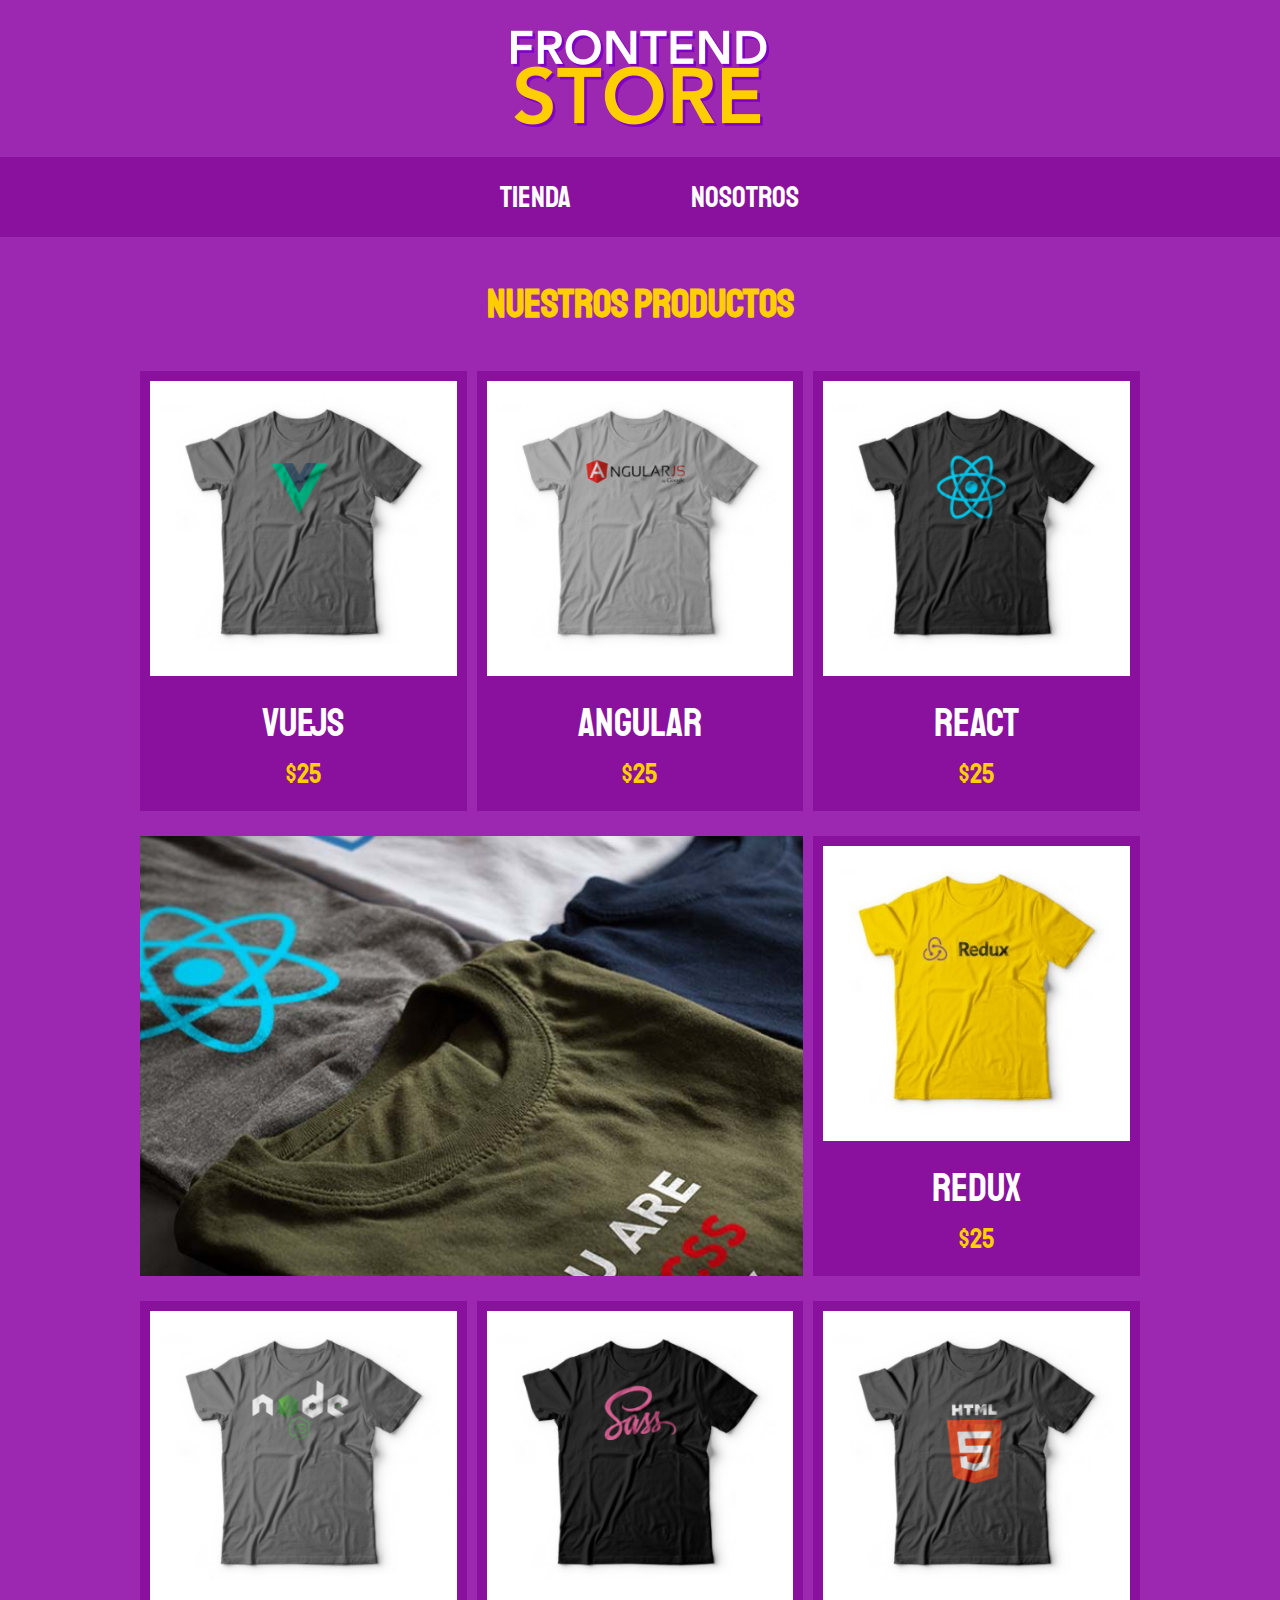
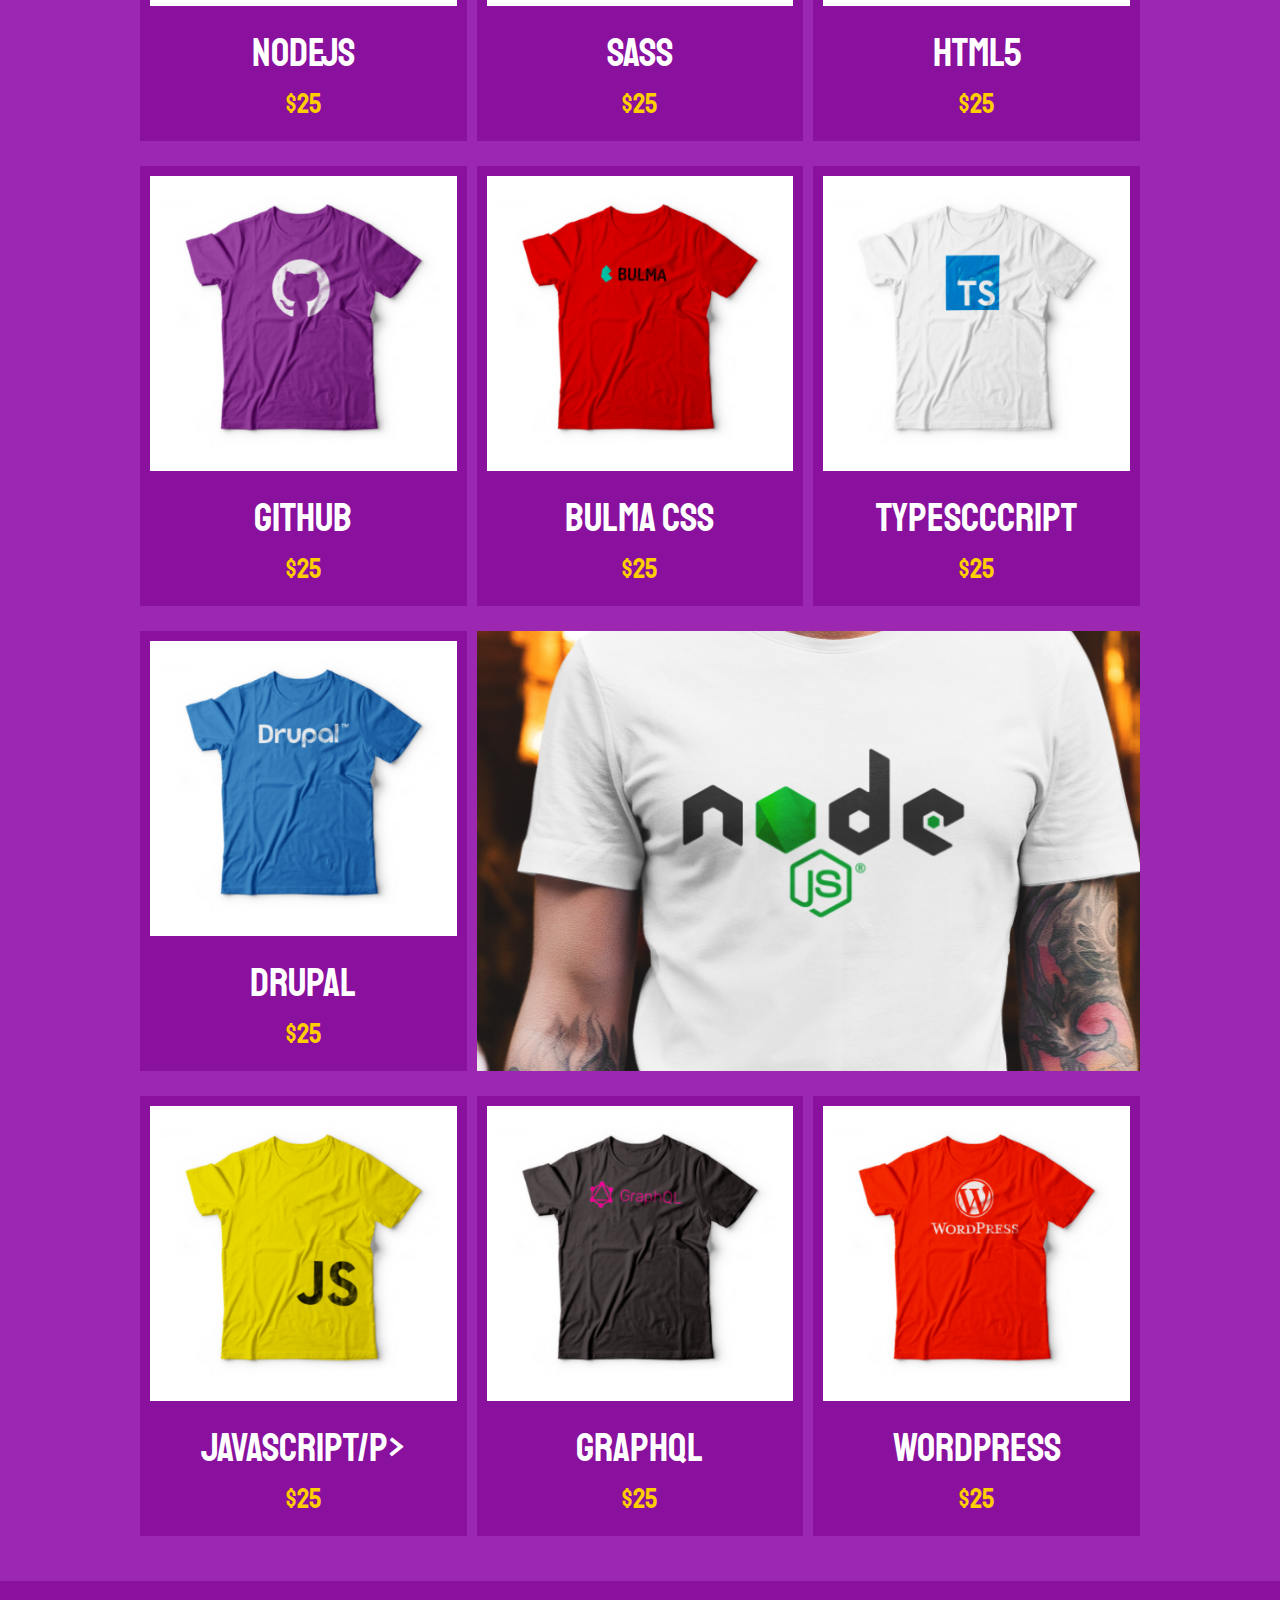
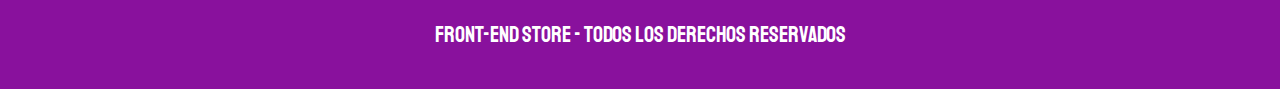
<file: index.html>
<!DOCTYPE html>
<html lang="es">
<head>
    <meta charset="UTF-8">
    <meta name="viewport" content="width=device-width, initial-scale=1, shrink-to-fit=no">
    <meta http-equiv="X-UA-Compatible" content="ie=edge">
    <title>Front End Store - CSS Grid</title>
    <link href="https://fonts.googleapis.com/css?family=Staatliches" rel="stylesheet">
    <link rel="stylesheet" href="css/normalize.css">
    <link rel="stylesheet" href="css/style.css">
    
</head>
<body>

    <header class="header">
        <img src="img/logo.png" alt="">
    </header>

    <div class="barra">
        <nav class="nav">
            <a href="index.html">Tienda</a>
            <a href="nosotros.html">Nosotros</a>
         </nav>
    </div>

    <h1>Nuestros Productos</h1>
    <main>

        <div class="lista-productos contenedor">
            <div class="producto">
                <img src="img/1.jpg" alt="">
                <div class="contenido-producto">
                    <p class="titulo">VueJS</p>
                    <p class="precio">$25</p>
                </div>
             </div> <!-- producto -->
            <div class="producto">
                <img src="img/2.jpg" alt="">
                <div class="contenido-producto">
                    <p class="titulo">Angular</p>
                    <p class="precio">$25</p>
                </div>
             </div> <!-- producto -->
            <div class="producto">
                <img src="img/3.jpg" alt="">
                <div class="contenido-producto">
                    <p class="titulo">React</p>
                    <p class="precio">$25</p>
                </div>
             </div> <!-- producto -->
            <div class="producto">
                <img src="img/4.jpg" alt="">
                <div class="contenido-producto">
                    <p class="titulo">Redux</p>
                    <p class="precio">$25</p>
                </div>
             </div> <!-- producto -->
            <div class="producto">
                <img src="img/5.jpg" alt="">
                <div class="contenido-producto">
                    <p class="titulo">NodeJs</p>
                    <p class="precio">$25</p>
                </div>
             </div> <!-- producto -->
            <div class="producto">
                <img src="img/6.jpg" alt="">
                <div class="contenido-producto">
                    <p class="titulo">SASS</p>
                    <p class="precio">$25</p>
                </div>
             </div> <!-- producto -->
            <div class="producto">
                <img src="img/7.jpg" alt="">
                <div class="contenido-producto">
                    <p class="titulo">HTML5</p>
                    <p class="precio">$25</p>
                </div>
             </div> <!-- producto -->
            <div class="producto">
                <img src="img/8.jpg" alt="">
                <div class="contenido-producto">
                    <p class="titulo">GitHub</p>
                    <p class="precio">$25</p>
                </div>
             </div> <!-- producto -->
            <div class="producto">
                <img src="img/9.jpg" alt="">
                <div class="contenido-producto">
                    <p class="titulo">Bulma CSS</p>
                    <p class="precio">$25</p>
                </div>
             </div> <!-- producto -->
            <div class="producto">
                <img src="img/10.jpg" alt="">
                <div class="contenido-producto">
                    <p class="titulo">TypeScccript</p>
                    <p class="precio">$25</p>
                </div>
             </div> <!-- producto -->
            <div class="producto">
                <img src="img/11.jpg" alt="">
                <div class="contenido-producto">
                    <p class="titulo">Drupal</p>
                    <p class="precio">$25</p>
                </div>
             </div> <!-- producto -->
            <div class="producto">
                <img src="img/12.jpg" alt="">
                <div class="contenido-producto">
                    <p class="titulo">JavaScript/p>
                    <p class="precio">$25</p>
                </div>
             </div> <!-- producto -->
            <div class="producto">
                <img src="img/13.jpg" alt="">
                <div class="contenido-producto">
                    <p class="titulo">GraphQL</p>
                    <p class="precio">$25</p>
                </div>
             </div> <!-- producto -->
            <div class="producto">
                <img src="img/14.jpg" alt="">
                <div class="contenido-producto">
                    <p class="titulo">WordPress</p>
                    <p class="precio">$25</p>
                </div>
             </div> <!-- producto -->

             <div class="grafico grafico-1">


             </div>
             <div class="grafico grafico-2">

             </div>


        </div>




    </main>

    <footer class="footer">
        <p class="copyright">
            Front-End Store - Todos los Derechos Reservados
        </p>
    </footer>

</body>
</html>
</file>
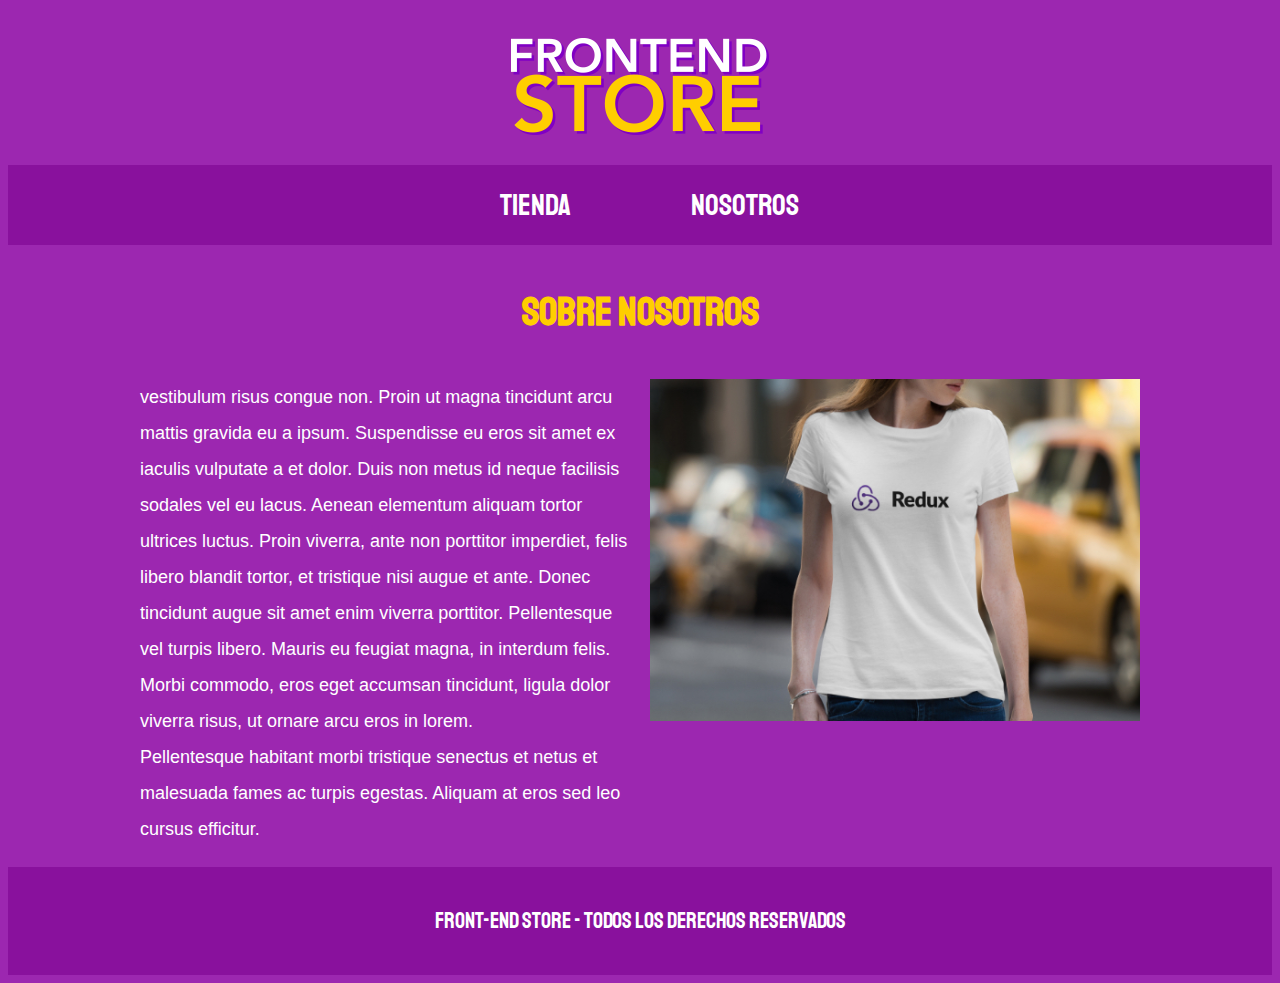
<file: nosotros.html>
<!DOCTYPE html>
<html lang="en">
<head>
    <meta charset="UTF-8">
    <meta name="viewport" content="width=device-width, initial-scale=1.0">
    <meta http-equiv="X-UA-Compatible" content="ie=edge">
    <title>Front End Store - CSS Grid</title>
    <link rel="stylesheet" href="https://necolas.github.io/normalize.css/8.0.1/normalize.css">
    <link href="https://fonts.googleapis.com/css?family=Staatliches" rel="stylesheet">
    <link rel="stylesheet" href="css/style.css">
    
</head>
<body>

    <header class="header">
        <img src="img/logo.png" alt="">
    </header>

    <div class="barra">
        <nav class="nav">
            <a href="index.html">Tienda</a>
            <a href="nosotros.html">Nosotros</a>
         </nav>
    </div>

    <main class="contenedor">
        <h1> Sobre Nosotros</h1>
        <div class="contenedor-informacion">
            <div class="texto-nosotros">
                <p>
                    vestibulum risus congue non. Proin ut magna tincidunt arcu mattis gravida eu a ipsum. Suspendisse eu eros sit amet ex iaculis vulputate a et dolor. Duis non metus id neque facilisis sodales vel eu lacus. Aenean elementum aliquam tortor ultrices luctus. Proin viverra, ante non porttitor imperdiet, felis libero blandit tortor, et tristique nisi augue et ante. Donec tincidunt augue sit amet enim viverra porttitor. Pellentesque vel turpis libero. Mauris eu feugiat magna, in interdum felis. Morbi commodo, eros eget accumsan tincidunt, ligula dolor viverra risus, ut ornare arcu eros in lorem.
                </p>
    
                <p>
                    Pellentesque habitant morbi tristique senectus et netus et malesuada fames ac turpis egestas. Aliquam at eros sed leo cursus efficitur. 
                </p>
            </div>
            <img src="img/nosotros.jpg" alt="">
        </div>

    </main>

    <footer class="footer">
        <p class="copyright">
            Front-End Store - Todos los Derechos Reservados
        </p>
    </footer>

</body>
</html>
</file>
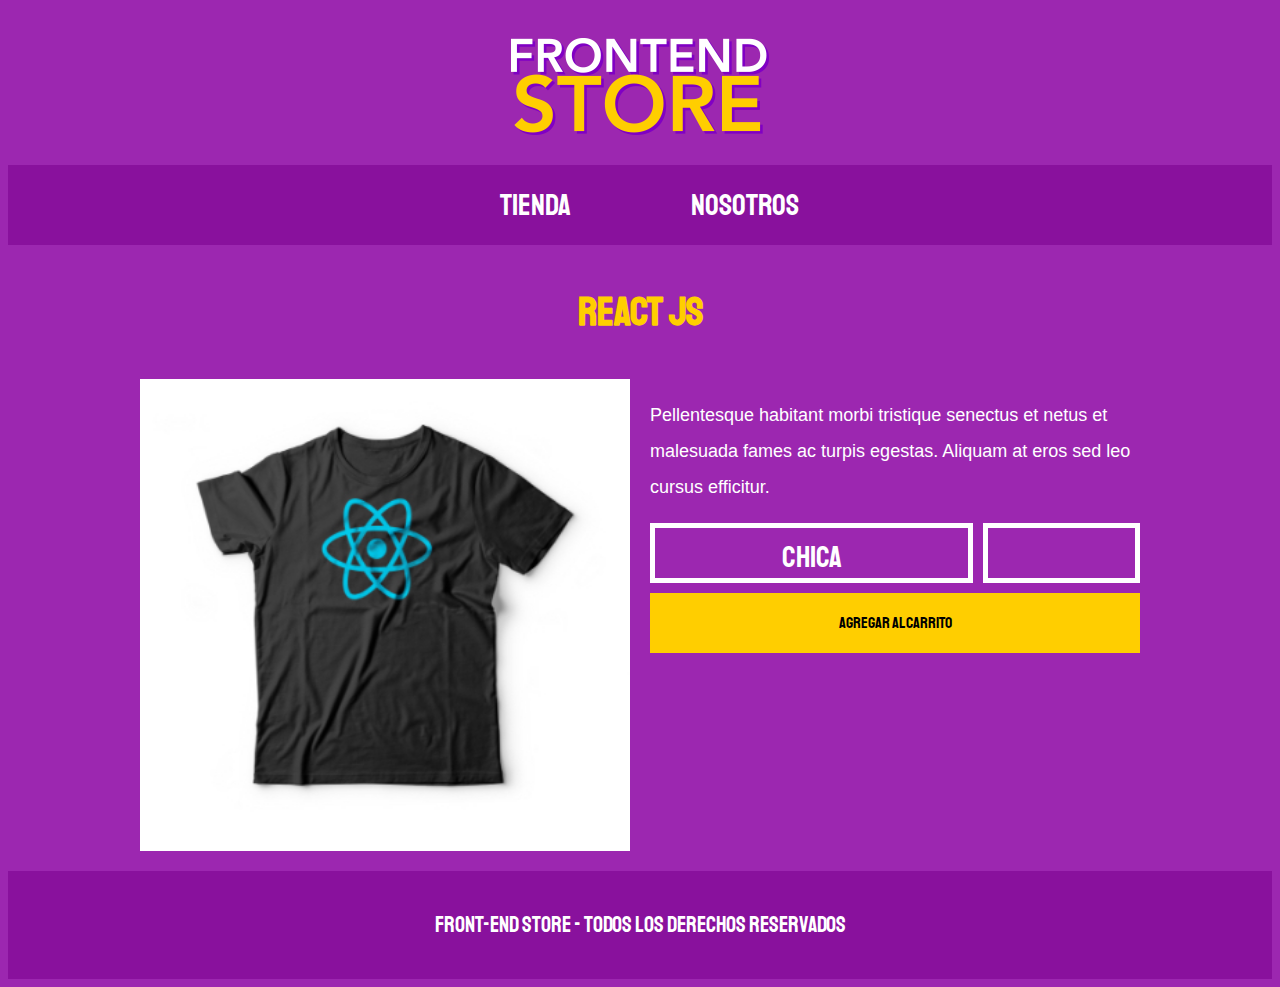
<file: producto.html>
<!DOCTYPE html>
<html lang="en">
<head>
    <meta charset="UTF-8">
    <meta name="viewport" content="width=device-width, initial-scale=1.0">
    <meta http-equiv="X-UA-Compatible" content="ie=edge">
    <title>Front End Store - CSS Grid</title>
    <link rel="stylesheet" href="https://necolas.github.io/normalize.css/8.0.1/normalize.css">
    <link href="https://fonts.googleapis.com/css?family=Staatliches" rel="stylesheet">
    <link rel="stylesheet" href="css/style.css">
    
</head>
<body class="footer-fijo" >

    <header class="header">
        <img src="img/logo.png" alt="">
    </header>

    <div class="barra">
        <nav class="nav">
            <a href="index.html">Tienda</a>
            <a href="nosotros.html">Nosotros</a>
         </nav>
    </div>


    <main class="contenedor">
        <h1>React JS</h1>
        <div class="contenedor-informacion">
            <img src="img/3.jpg" alt="" class="imagen-producto" >
            <div class="contenido">
                <p>
                    Pellentesque habitant morbi tristique senectus et netus et malesuada fames ac turpis egestas. Aliquam at eros sed leo cursus efficitur. 
                </p>

                <form class="formulario-pedido">
                    <select name="" id="" class="talla campo">
                        <option value="C">Chica</option>
                        <option value="M">Mediana</option>
                        <option value="G">Grande</option>
                    </select>
                    <input type="number" name="1" id="" class="cantidad campo">
                    <input type="submit" class="boton" value="Agregar al Carrito">
                </form>
            </div>
        </div>

    </main>





    <footer class="footer">
        <p class="copyright">
            Front-End Store - Todos los Derechos Reservados
        </p>
    </footer>


</body>
</html>
</file>
<file: css/style.css>
/* Variables */
:root {
    --fuentePrincipal: 'Staatliches', cursive;
    --primario: #9c27b0;
    --primarioOscuro: #89119d;
    --secundario: #ffce00;
}

/* snippets */

html {
    box-sizing: border-box;
    font-size: 62.5%;
}

*, *:before, *:after {
    box-sizing: inherit;
}
/* globales */
body {
    background-color: var(--primario);
    line-height: 2;
    font-size: 2rem;
}

body.footer-fijo {
    display: flex;
    flex-direction: column;
    /* justify-content: space-between; */
    min-height: 100vh;
}

body.footer-fijo main {
    flex: 1;
}

.contenedor {
    max-width: 100rem;
    width: 95%;
    margin: 0 auto;
}

img {
    max-width: 100%;
}

h1 {
    color: var(--secundario);
    text-align: center;
    font-size: 4rem;
    font-family: var(--fuentePrincipal);
}

/* header */
.header {
    display: grid;
    justify-content: center;
    padding: 3rem 0;
}


/* barra */
.barra {
    background-color: var(--primarioOscuro);
    padding: 1rem 0;
}

.barra .nav {
    max-width: 40rem;
    margin: 0 auto;
    display: grid;
    justify-content: center;
    grid-template-columns: 1fr 1fr;
    column-gap: 20px;
}

.barra .nav a {
    font-family: var(--fuentePrincipal);
    font-size: 3rem;
    text-align: center;
    color: #ffffff;
    text-decoration: none;
}

.barra .nav a:hover {
    color: var(--secundario);
}


/* listado de productos */
.lista-productos {
    display: grid;
    grid-template-columns: 1fr 1fr; /*repeat(2, 1fr);*/
    column-gap: 10px;
    /* justify-content: space-between; */

}

@media (min-width: 768px) {
    .lista-productos {
        grid-template-columns: repeat(3, 1fr);
    }
}

.producto {
    background-color: var(--primarioOscuro);
    padding: 1rem;
    margin-bottom: 2.5rem;
}

.contenido-producto p {
    font-family: var(--fuentePrincipal);
    color: #ffffff;
    text-align: center;
    margin: 1rem 0;
    line-height: 1.2;
}

.contenido-producto .titulo {
    font-size: 4rem;

}

.contenido-producto .precio {
    font-size: 2.8rem;
    color: var(--secundario);
}

.grafico {
    margin-bottom: 2.5rem ;
    min-height: 10rem;
    background-size: cover;
    background-position: center;
}

.grafico-1 {
    background-image: url(../img/grafico1.jpg);
    grid-row: 2 / 3;
    grid-column: 1 / 3;
}

.grafico-2 {
    background-image: url(../img/grafico2.jpg);
    grid-row: 8 / 9;
    grid-column: 1 / 3;

}

@media (min-width: 768px) {
    .grafico-2 {
        background-image: url(../img/grafico2.jpg);
        grid-row: 5 / 6;
        grid-column: 2 / 4;
    
    } 
}

/* nosotros.html */

.texto-nosotros p {
    margin: 0;
}

@media (min-width: 768px) {
    .contenedor-informacion {
        display: grid;
        grid-template-columns: 1fr 1fr;
        column-gap: 2rem;
    }
}

p {
    font-size: 1.8rem;
    font-family: Arial, Helvetica, sans-serif;
    color: #ffffff;
}

/* footer */
.footer {
    background-color: var(--primarioOscuro);
    padding: 1rem 0;
    margin-top: 2rem;
}

.copyright {
    font-family: var(--fuentePrincipal);
    color: #ffffff;
    font-size: 2.2rem;
    text-align: center;
}

/* formulario pedido */
.formulario-pedido {
    display: grid;
    grid-template-columns: 1fr 1fr 1fr;
    column-gap: 10px;
    row-gap: 1rem;
    grid-template-rows: repeat(2, 6rem);

}

.campo {
    background-color: transparent;
    border: 5px solid #ffffff;
    font-family: var(--fuentePrincipal);
    font-size: 3rem;
    padding: 1rem;
    width: 100%;
    color: #ffffff;
    text-align: center;

}

.talla {
    -webkit-appearance: none;
    -webkit-border-radius: 0px;
    grid-column: 1 / 3;

}

.boton {
    background-color: var(--secundario);
    font-size: 1.6rem;
    font-family: var(--fuentePrincipal);
    border: none;
    transition: background-color .3s ease-in-out;
    grid-column: 1 / 4;
}

.boton:hover {
    cursor: pointer;
    background-color: rgb(233,187,2);
}

.imagen-producto {
    width: 100%;
}
</file>
